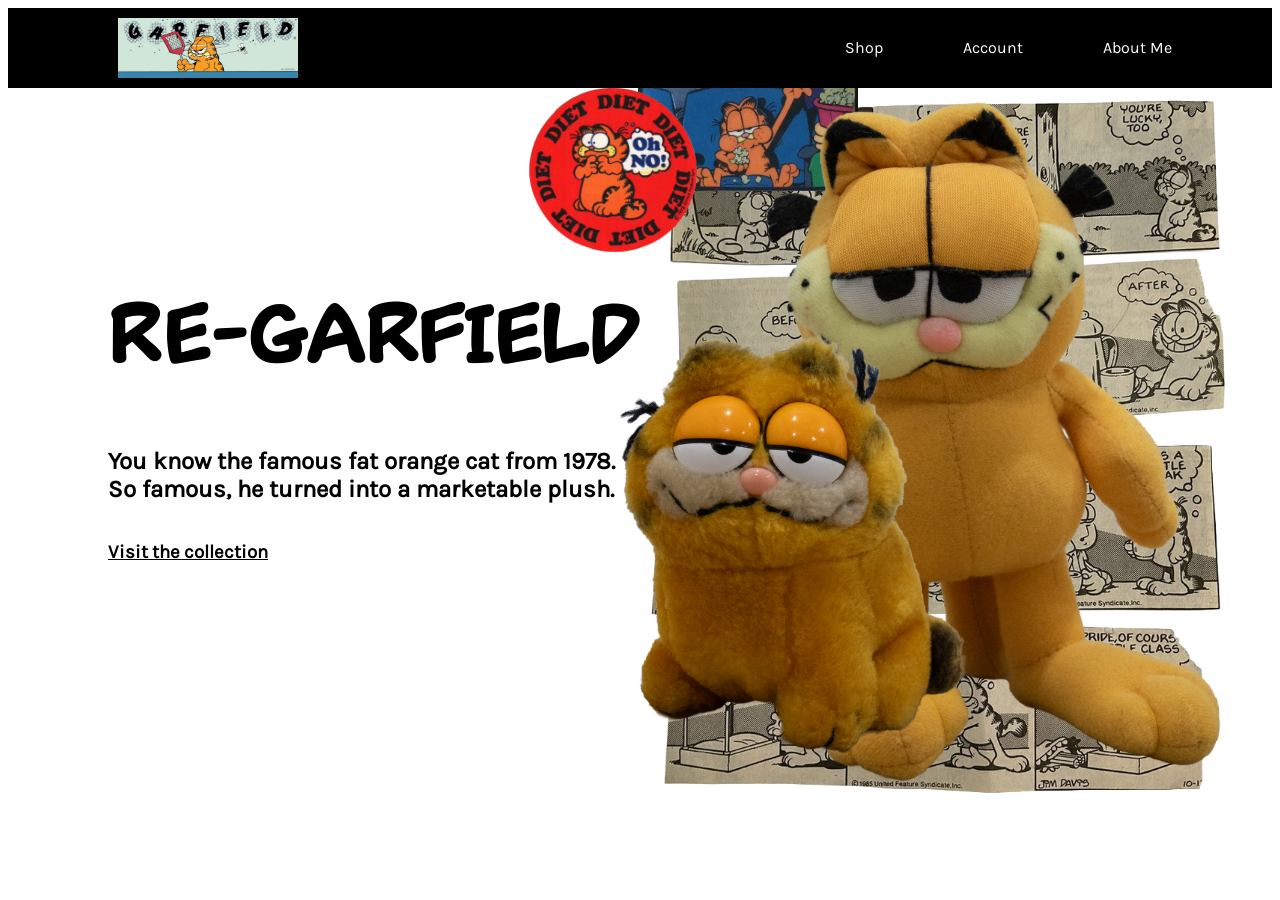
<file: index.html>
<!DOCTYPE html>
<html>
    <head>
        <meta charset="utf-8">
        <meta http-equiv="X-UA-Compatible" content="IE=edge">
        <title>The Blog</title>
        <meta name="description" content="">
        <meta name="viewport" content="width=device-width, initial-scale=1">
        <link rel="stylesheet" href="homestyle.css">
    </head>
    <body>

        <!-- NAVIGATIONS -->
        <section class="navigation">

            <!-- LOGO -->
            <img src="img/garfield_banner_logo.gif" class="logo">
            
            <!-- LINKS -->
             <div class="nav-links">
                <a href="shop.html" class="nav-link">Shop</a>
                <a href="account.html" class="nav-link">Account</a>
                <a href="aboutme.html" class="nav-link">About Me</a>
            </div>
        </section>

        <!-- BANNER -->
        <div class="banner">
            <h1>RE-GARFIELD</h1>
            <h2>You know the famous fat orange cat from 1978.<br>So famous, he turned into a marketable plush.</h2>
            <h3><a href="shop.html">Visit the collection</a></h3>
        </div>
        <img id="minigarfield" src="img/big_minigarfield.png">
        <img id="hugegarfield" src="img/big_tallgarfield.png">
        <img id="redsticker" src="img/redsticker.png">
        <img id="popcorngarfield" src="img/popcorn.jpg">
        <img id="comicstrip" src="img/comic_background.png">
    </body>
</html>
</file>
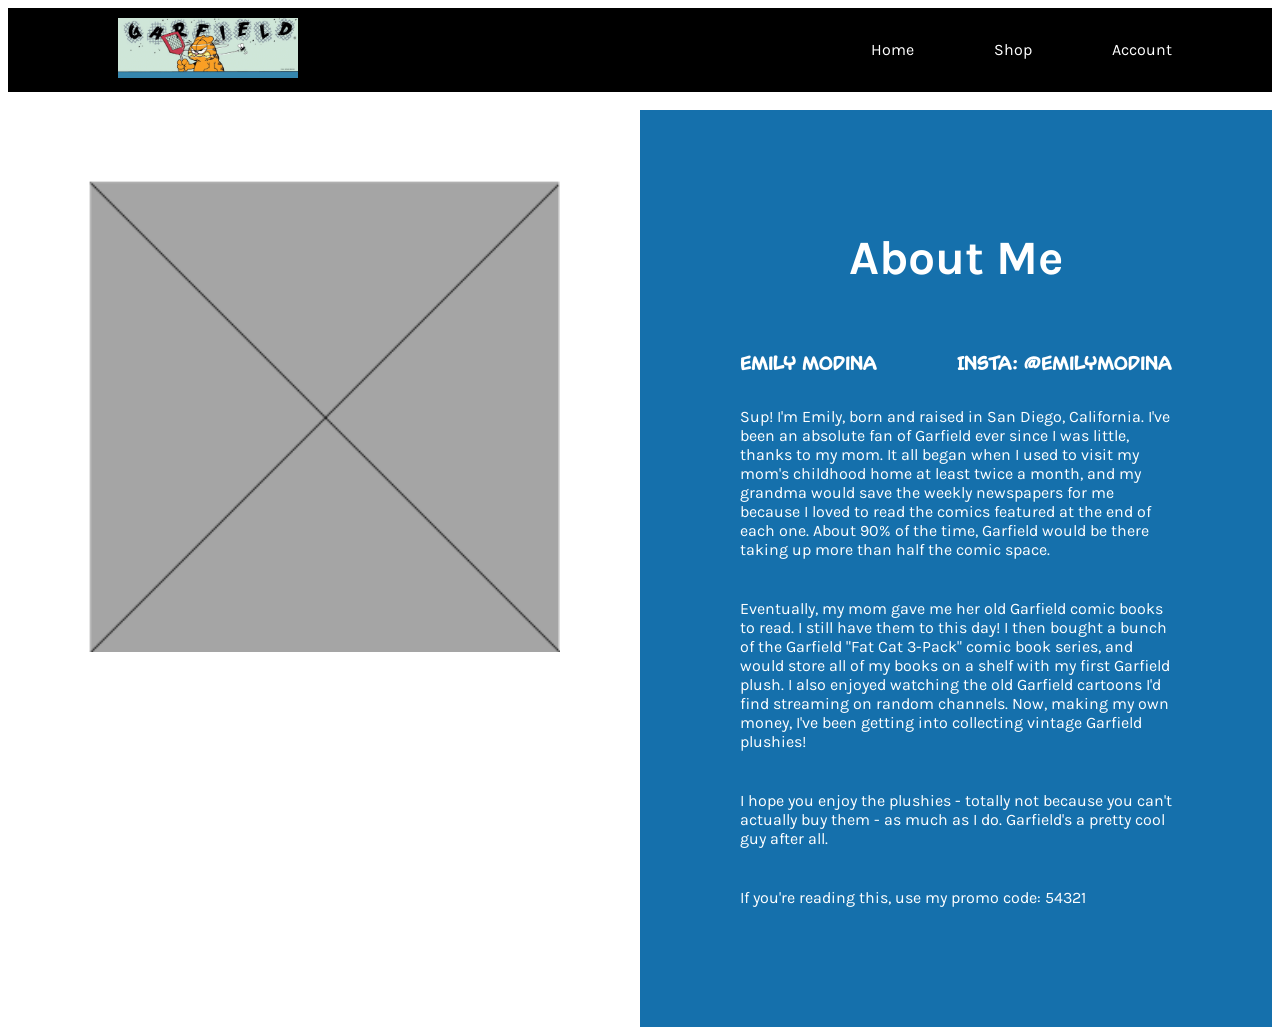
<file: aboutme.html>
<!DOCTYPE html>
<html>
    <head>
        <meta charset="utf-8">
        <meta http-equiv="X-UA-Compatible" content="IE=edge">
        <title>Blog About Me</title>
        <meta name="description" content="">
        <meta name="viewport" content="width=device-width, initial-scale=1">
        <link rel="stylesheet" href="aboutmestyle.css">
    </head>
    <body>
       <!-- NAVIGATIONS -->
        <section class="navigation">

            <!-- LOGO -->
            <a href="index.html"><img src="img/garfield_banner_logo.gif" class="logo"></a>
            
            <!-- LINKS -->
             <div class="nav-links">
                <a href="index.html" class="nav-link">Home</a>
                <a href="shop.html" class="nav-link">Shop</a>
                <a href="account.html" class="nav-link">Account</a>
            </div>
        </section>

        <br>

    <div class="about-page">

        <!-- LEFT HALF OF GRID -->
        <div class="photo-side">
            <img src="img/img.png" alt="Photo of me" class="about-img">
        </div>

        <!-- RIGHT HALF OF GRID -->
        <section class="text-side">
            <h1>About Me</h1>

            <div class="info-row">
                <h3>Emily Modina</h3>
                <h3>Insta: @emilymodina</h3>
            </div>

            <p>Sup! I'm Emily, born and raised in San Diego, California. I've been an absolute fan of Garfield ever since I was little, thanks to my mom. It all began when I used to visit my mom's childhood home at least twice a month, and my grandma would save the weekly newspapers for me because I loved to read the comics featured at the end of each one. About 90% of the time, Garfield would be there taking up more than half the comic space.</p>
            <p>Eventually, my mom gave me her old Garfield comic books to read. I still have them to this day! I then bought a bunch of the Garfield "Fat Cat 3-Pack" comic book series, and would store all of my books on a shelf with my first Garfield plush. I also enjoyed watching the old Garfield cartoons I'd find streaming on random channels. Now, making my own money, I've been getting into collecting vintage Garfield plushies!</p>
            <P>I hope you enjoy the plushies - totally not because you can't actually buy them - as much as I do. Garfield's a pretty cool guy after all.</P>
            <p>If you're reading this, use my promo code: 54321</p>
        </section>

    </div>

    </body>
</html>
</file>
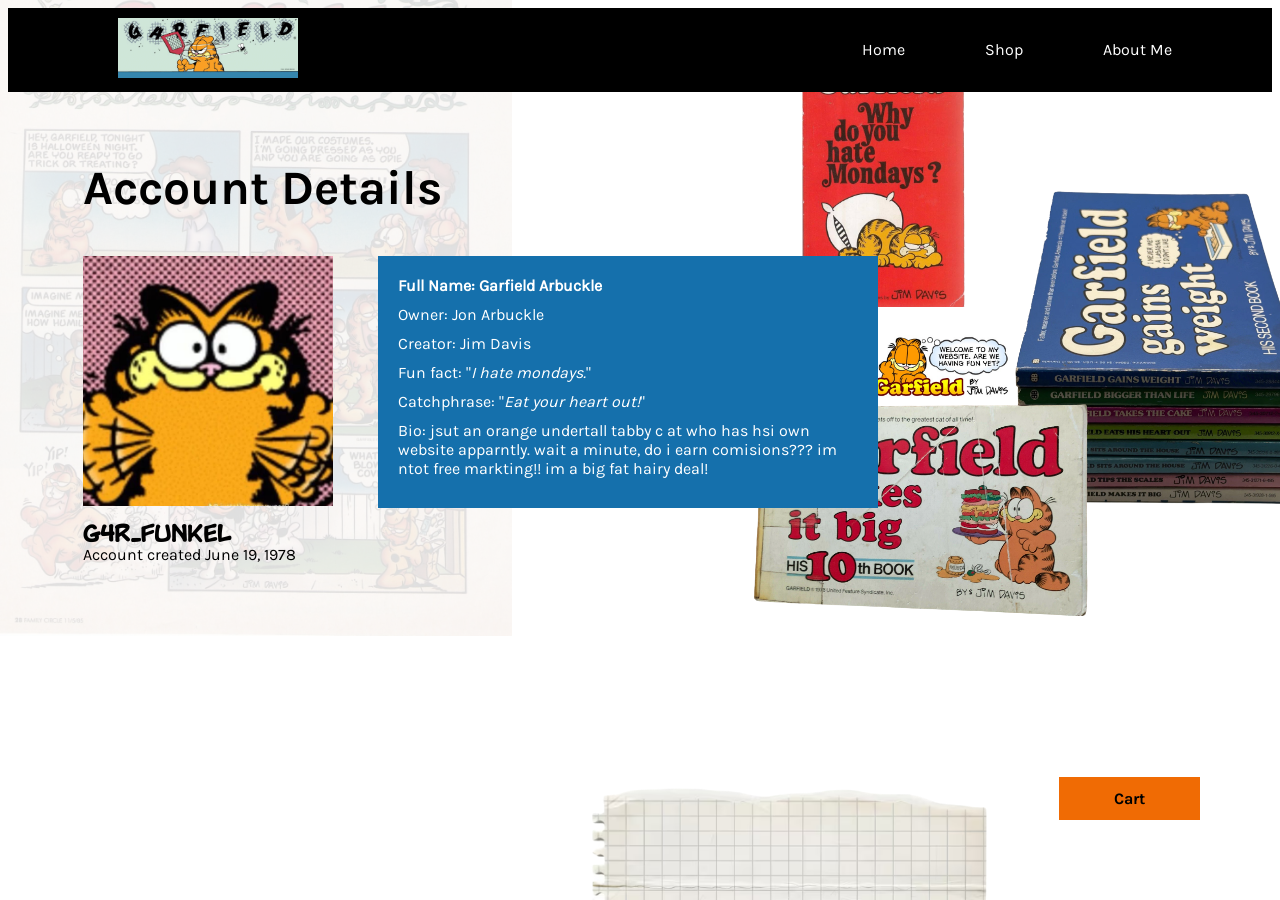
<file: account.html>
<!DOCTYPE html>
<html>
    <head>
        <meta charset="utf-8">
        <meta http-equiv="X-UA-Compatible" content="IE=edge">
        <title>Blog Account</title>
        <meta name="description" content="">
        <meta name="viewport" content="width=device-width, initial-scale=1">
        <link rel="stylesheet" href="accountstyle.css">
    </head>
    <body>
       <!-- NAVIGATIONS -->
        <section class="navigation">

            <!-- LOGO -->
            <a href="index.html"><img src="img/garfield_banner_logo.gif" class="logo"></a>
            
            <!-- LINKS -->
             <div class="nav-links">
                <a href="index.html" class="nav-link">Home</a>
                <a href="shop.html" class="nav-link">Shop</a>
                <a href="aboutme.html" class="nav-link">About Me</a>
            </div>
        </section>

        <br>
        <!-- ACCOUNT STUFF -->
        <div class="account-page">

            <h1>Account Details</h1>

            <div class="account-content">

                <!-- LEFT: PIC + NAME -->
                <div class="profile">
                    <img src="img/garfield_pfp.jpg" alt="Profile picture" class="profile-img">
                    <h2>g4r_funkel</h2>
                    <p>Account created June 19, 1978</p>
                </div>

                <!-- RIGHT: DESCRIPTION BOX -->
                <div class="details-box">
                    <p><strong>Full Name: Garfield Arbuckle</strong></p>
                    <p>Owner: Jon Arbuckle</p>
                    <p>Creator: Jim Davis</p>
                    <p>Fun fact: "<em>I hate mondays.</em>"</p>
                    <p>Catchphrase: "<em>Eat your heart out!</em>"</p>
                    <p>Bio: jsut an orange undertall tabby c at who has hsi own website apparntly. wait a minute, do i earn comisions??? im ntot free markting!! im a big fat hairy deal!</p>
                </div>

            </div>

            <!-- CART BUTTON -->
            <a href="cart.html" class="cart-btn">Cart</a>

        </div>

        <!-- IMAGES -->
         <img id="book" src="img/book.png">
         <img id="website" src="img/website.jpg">
        <img id="books" src="img/books.png">
        <img id="red" src="img/red.png">
        <img id="paper1" src="img/paper1.png">
        <img id="trickortreat" src="img/trickortreat.jpg">

    </body>
</html>
</file>
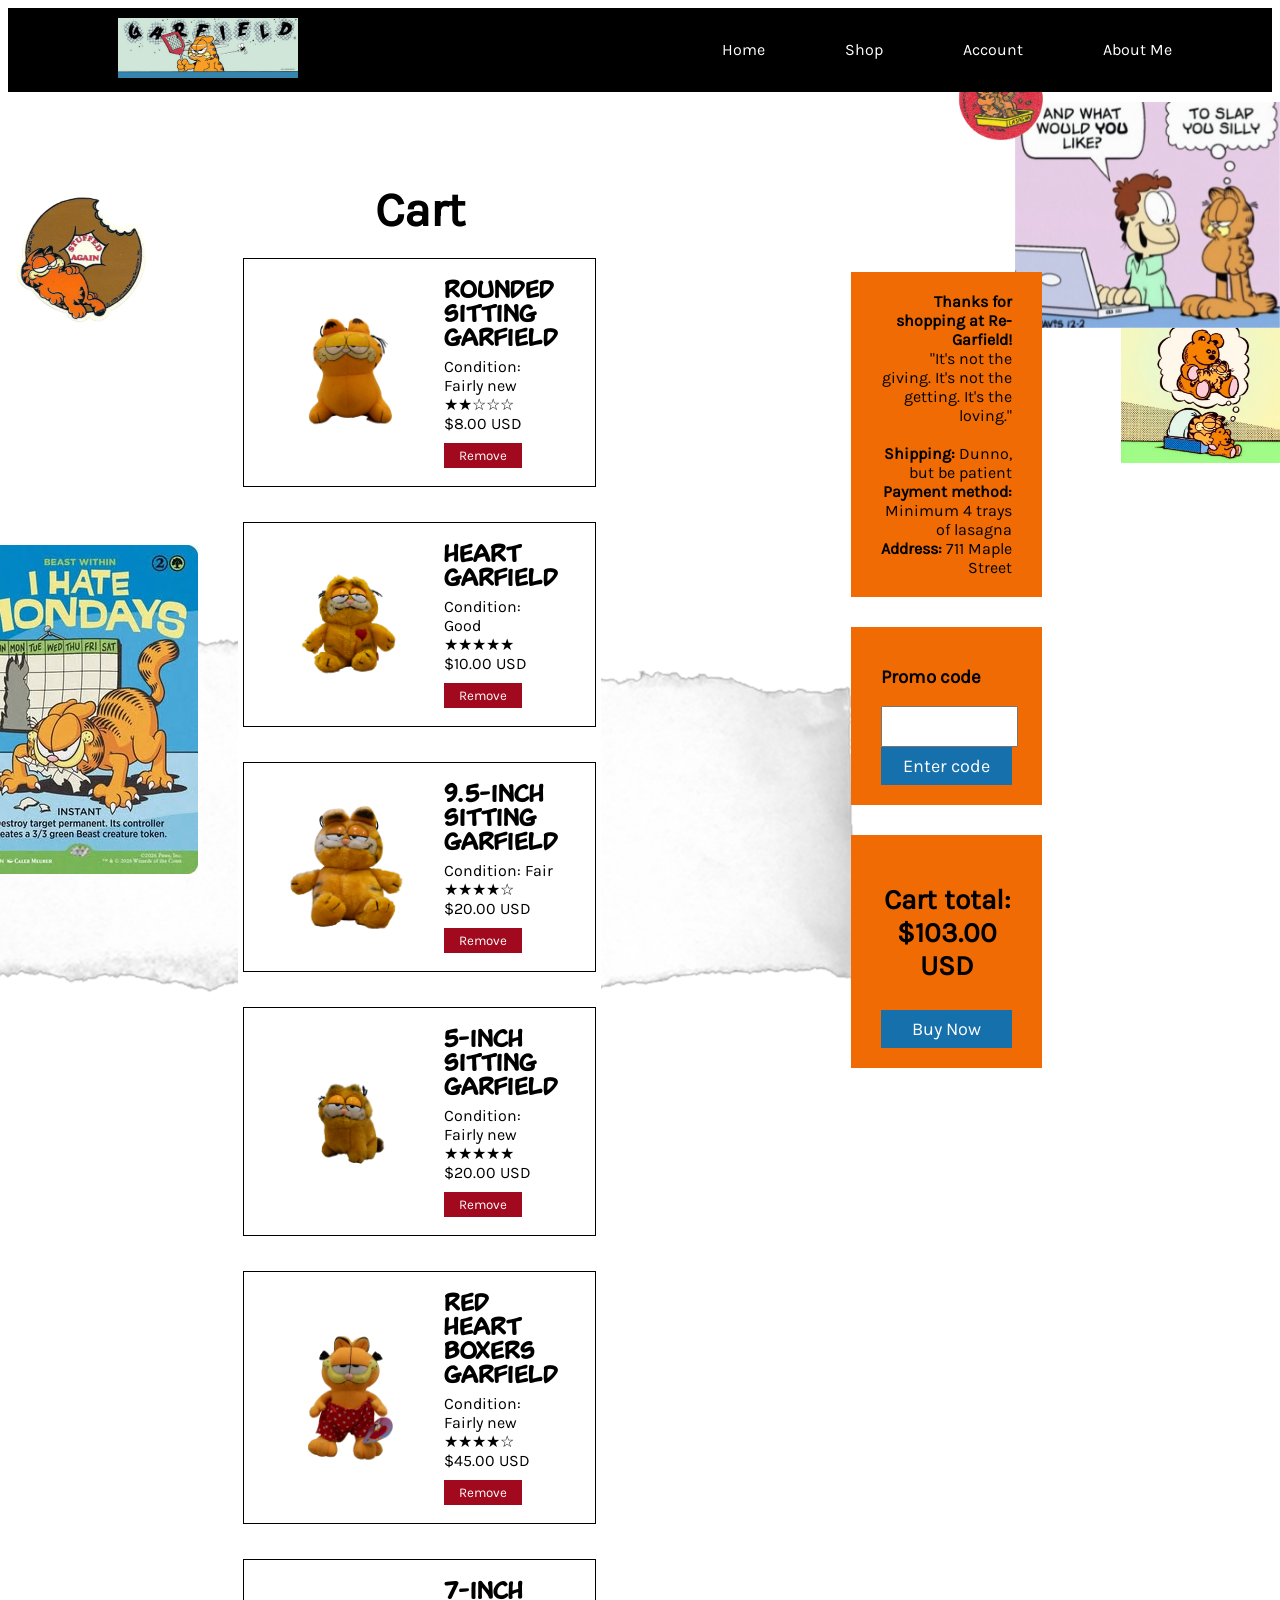
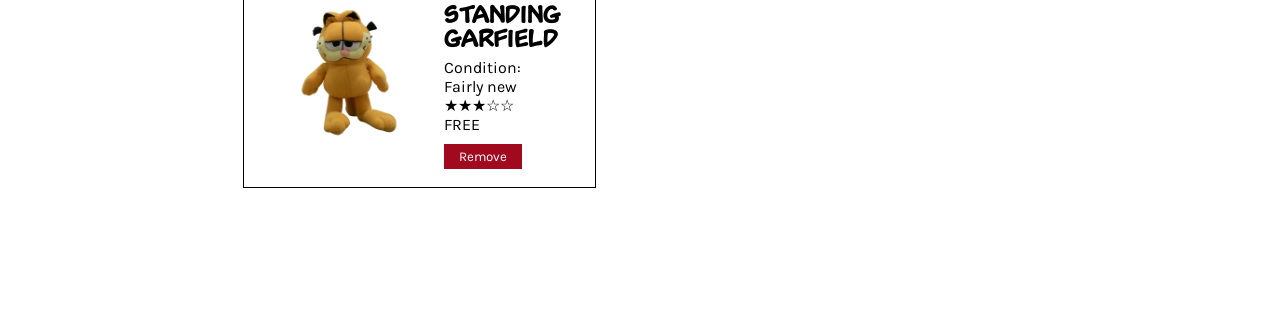
<file: cart.html>
<!DOCTYPE html>
<html>
    <head>
        <meta charset="utf-8">
        <meta http-equiv="X-UA-Compatible" content="IE=edge">
        <title>Blog Cart</title>
        <meta name="description" content="">
        <meta name="viewport" content="width=device-width, initial-scale=1">
        <link rel="stylesheet" href="cartstyle.css">
    </head>
    <body>
        <!-- NAVIGATIONS -->
        <section class="navigation">

            <!-- LOGO -->
            <a href="index.html"><img src="img/garfield_banner_logo.gif" class="logo"></a>
            
            <!-- LINKS -->
             <div class="nav-links">
                <a href="index.html" class="nav-link">Home</a>
                <a href="shop.html" class="nav-link">Shop</a>
                <a href="account.html" class="nav-link">Account</a>
                <a href="aboutme.html" class="nav-link">About Me</a>
            </div>
        </section>

        <!-- IMGS -->
         <img id="slapsilly" src="img/slapsilly.jpg">
         <img id="sleepypookie" src="img/sleepypookie.jpg">
         <img id="donut" src="img/donut.png">
         <img id="paper2" src="img/paper2.png">
         <img id="hatemondays" src="img/hatemondays.jpg">
         <img id="lasagna" src="img/lasagna.png">

        <!-- CART -->

        <div class="cart-page">

            <!-- LEFT COLUMN -->
            <section class="cart">
                <h1>Cart</h1>

                <div class="cart-item" data-price="8">
                    <img src="img/widegarfield.png" alt="Rounded Sitting Garfield" class="item-img">
                    <div class="item-info">
                        <h2>Rounded Sitting Garfield</h2>
                        <p>Condition: Fairly new</p>
                        <p>★★☆☆☆</p>
                        <p class="price">$8.00 USD</p>
                        <button class="remove-btn" onclick="removeItem(this)">Remove</button>
                    </div>
                </div>

                <div class="cart-item" data-price="10">
                    <img src="img/heartgarfield.png" alt="Heart Garfield" class="item-img">
                    <div class="item-info">
                        <h2>Heart Garfield</h2>
                        <p>Condition: Good</p>
                        <p>★★★★★</p>
                        <p class="price">$10.00 USD</p>
                        <button class="remove-btn" onclick="removeItem(this)">Remove</button>
                    </div>
                </div>

                <div class="cart-item" data-price="20">
                    <img src="img/tallgarfield.png" alt="9.5-inch Sitting Garfield" class="item-img">
                    <div class="item-info">
                        <h2>9.5-inch Sitting Garfield</h2>
                        <p>Condition: Fair</p>
                        <p>★★★★☆</p>
                        <p class="price">$20.00 USD</p>
                        <button class="remove-btn" onclick="removeItem(this)">Remove</button>
                    </div>
                </div>

                <div class="cart-item" data-price="20">
                    <img src="img/smallgarfield.png" alt="5-inch Sitting Garfield" class="item-img">
                    <div class="item-info">
                        <h2>5-inch Sitting Garfield</h2>
                        <p>Condition: Fairly new</p>
                        <p>★★★★★</p>
                        <p class="price">$20.00 USD</p>
                        <button class="remove-btn" onclick="removeItem(this)">Remove</button>
                    </div>
                </div>

                <div class="cart-item" data-price="45">
                    <img src="img/boxergarfield.png" alt="Red Heart Boxers Garfield" class="item-img">
                    <div class="item-info">
                        <h2>Red Heart Boxers Garfield</h2>
                        <p>Condition: Fairly new</p>
                        <p>★★★★☆</p>
                        <p class="price">$45.00 USD</p>
                        <button class="remove-btn" onclick="removeItem(this)">Remove</button>
                    </div>
                </div>

                <div class="cart-item" data-price="0">
                    <img src="img/standinggarfield.png" alt="7-inch Standing Garfield" class="item-img">
                    <div class="item-info">
                        <h2>7-inch Standing Garfield</h2>
                        <p>Condition: Fairly new</p>
                        <p>★★★☆☆</p>
                        <p class="price">FREE</p>
                        <button class="remove-btn" onclick="removeItem(this)">Remove</button>
                    </div>
                </div>

            </section>

            <!-- RIGHT COLUMN -->
            <div class="sidebar">

                <div class="info-box">
                    <p><strong>Thanks for shopping at Re-Garfield!</strong><br>"It's not the giving. It's not the getting. It's the loving."<br><br><strong>Shipping:</strong> Dunno, but be patient<br><strong>Payment method:</strong> Minimum 4 trays of lasagna<br><strong>Address:</strong> 711 Maple Street</p>
                </div>

                <div class="promo-box">
                    <h3>Promo code</h3>
                    <input type="text" class="promo-input" id="promo-input">
                    <button class="btn" id="promo-btn" onclick="applyPromo()">Enter code</button>
                </div>

                <div class="total-box">
                    <h3>Cart total: $<span id="cart-total">0.00</span> USD</h3>
                    <button class="btn" id="buy-btn" onclick="buyNow()">Buy Now</button>
                </div>

            </div>

        </div>

        <script src="cartjava.js"></script>

        </body>
</html>
</file>
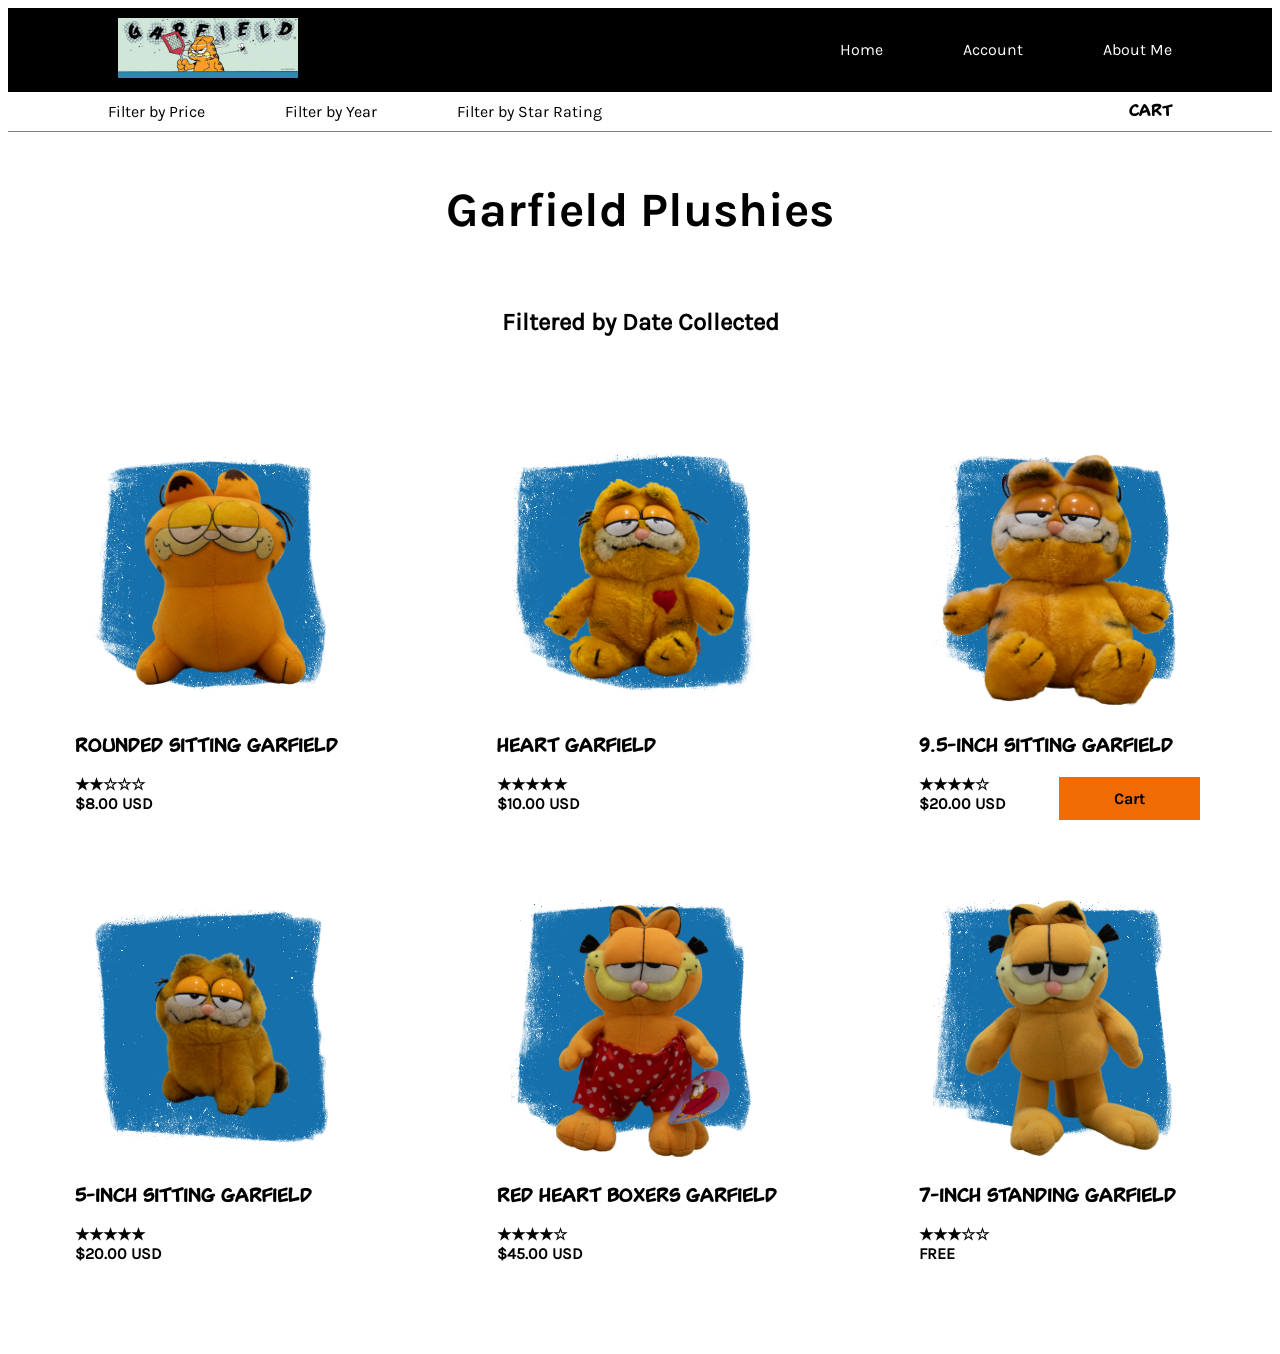
<file: shop.html>
<!DOCTYPE html>
<html>
    <head>
        <meta charset="utf-8">
        <meta http-equiv="X-UA-Compatible" content="IE=edge">
        <title>Blog Shop</title>
        <meta name="description" content="">
        <meta name="viewport" content="width=device-width, initial-scale=1">
        <link rel="stylesheet" href="shopstyle.css">
    </head>
    <body>
        <script src="shopjava.js"></script>

       <!-- NAVIGATION -->
        <section class="navigation">
            <a href="index.html"><img src="img/garfield_banner_logo.gif" class="logo"></a>
            
             <div class="nav-links">
                <a href="index.html" class="nav-link">Home</a>
                <a href="account.html" class="nav-link">Account</a>
                <a href="aboutme.html" class="nav-link">About Me</a>
            </div>
        </section>

        <!-- NAVIGATION 2 -->
        <section class="navigation2">
            
             <div class="nav-links2">
                <a class="nav-link2" onclick="sortItems('price')">Filter by Price</a>
                <a class="nav-link2" onclick="sortItems('year')">Filter by Year</a>
                <a class="nav-link2" onclick="sortItems('rating')">Filter by Star Rating</a>
            </div>

            <div class="nav-cart">
                <a href="cart.html" class="nav-cart1"><strong>Cart</strong></a>
            </div>

        </section>


        <!-- SHOP HEADING -->
        <div class="headline">
            <h1>Garfield Plushies</h1>
            <br>
            <h2><span id="filter-text">Filtered by Date Collected</span> <span id="reset-x" onclick="resetFilter()">✖</span></h2>
        </div>
        <br>
        <br>
        <br>

        <!-- SHOP GRID -->
        <div class="grid">
            <div class="item item1" data-order="1" data-price="8" data-year="1981" data-rating="2">
                <div class="img-hover" tabindex="0">
                    <img src="img/widegarfield.png" class="png">
                    <img src="img/widegarfield.gif" class="gif">
                    <img src="img/blue1.png" class="blue">

                    <div class="info-box">
                        <h3>Rounded Sitting Garfield</h3>
                        <p><strong>Dimensions:</strong> 6” x 5” x 6”</p>
                        <p><strong>Material:</strong> Polyester</p>
                        <p><strong>Condition:</strong> Fairly new</p>
                        <p>I got this big guy off Etsy from my favorite seller. He was definitely built a little different from everybody else, and could probably end up as a large dog toy for how durable he is. Sorry, Odie.</p>
                    </div>

                </div>
                <h3>Rounded Sitting Garfield</h3>
                <h4>★★☆☆☆<br>$8.00 USD</h4>
            </div>

            <div class="item item2" data-order="2" data-price="10" data-year="1980" data-rating="5">
                <div class="img-hover" tabindex="0">
                    <img src="img/heartgarfield.png" class="png">
                    <img src="img/heartgarfield.gif" class="gif">
                    <img src="img/blue2.png" class="blue">

                    <div class="info-box">
                        <h3>Heart Garfield</h3>
                        <p><strong>Dimensions:</strong> 3” x 4.5” x 5”</p>
                        <p><strong>Material:</strong> Polyester, Plastic, Nylon</p>
                        <p><strong>Condition:</strong> Good</p>
                        <p>My absolute favorite plush so far, of course from my favorite seller on Etsy. Extremely cute, portable, but shows some wear in the eyes. Still looks silly to me, though!</p>
                    </div>

                </div>
                <h3>Heart Garfield</h3>
                <h4>★★★★★<br>$10.00 USD</h4>
            </div>

            <div class="item item3" data-order="3" data-price="20" data-year="1981" data-rating="4">
                <div class="img-hover" tabindex="0">
                    <img src="img/tallgarfield.png" class="png">
                    <img src="img/tallgarfield.gif" class="gif">
                    <img src="img/blue3.png" class="blue">

                    <div class="info-box">
                        <h3>9.5-inch Sitting Garfield</h3>
                        <p><strong>Dimensions:</strong> 7.5” x 5” x 9.5”</p>
                        <p><strong>Material:</strong> Polyester, Plastic</p>
                        <p><strong>Condition:</strong> Fair</p>
                        <p>Another one bought from my favorite Etsy seller. He's my biggest plush so far, and sits very well compared to my smaller ones. Unfortunately, most of his orange has faded from sun exposure.</p>
                    </div>

                </div>
                <h3>9.5-inch Sitting Garfield</h3>
                <h4>★★★★☆<br>$20.00 USD</h4>
            </div>

            <div class="item item4" data-order="4" data-price="20" data-year="1981" data-rating="5">
                <div class="img-hover" tabindex="0">
                    <img src="img/smallgarfield.png" class="png">
                    <img src="img/smallgarfield.gif" class="gif">
                    <img src="img/blue4.png" class="blue">

                    <div class="info-box">
                        <h3>5-inch Sitting Garfield</h3>
                        <p><strong>Dimensions:</strong> 3.5” x 4.5” x 5”</p>
                        <p><strong>Material:</strong> Polyester, Plastic</p>
                        <p><strong>Condition:</strong> Fairly new</p>
                        <p>My first purchase from my favorite Etsy seller, this one's my first plush from 1981. Everything's in good condition, the orange has just faded a tiny bit from the sun. Other than that, he's pretty awesome.</p>
                    </div>

                </div>
                <h3>5-inch Sitting Garfield</h3>
                <h4>★★★★★<br>$20.00 USD</h4>
            </div>

            <div class="item item5" data-order="5" data-price="45" data-year="1990" data-rating="4">
                <div class="img-hover" tabindex="0">
                    <img src="img/boxergarfield.png" class="png">
                    <img src="img/boxergarfield.gif" class="gif">
                    <img src="img/blue5.png" class="blue">

                    <div class="info-box">
                        <h3>Red Heart Boxers Garfield</h3>
                        <p><strong>Dimensions:</strong> 4.5” x 4.5” x 7”</p>
                        <p><strong>Material:</strong> Polyester, Nylon</p>
                        <p><strong>Condition:</strong> Fairly new</p>
                        <p>This guy was actually gifted to me for my birthday! He was collected from Blue Bin Vintage on Haight. No blemishes because he's been taken well care of before me, and the tag is still intact!</p>
                    </div>

                </div>
                <h3>Red Heart Boxers Garfield</h3>
                <h4>★★★★☆<br>$45.00 USD</h4>
            </div>

            <div class="item item6" data-order="6" data-price="0" data-year="1999" data-rating="3">
                <div class="img-hover" tabindex="0">
                    <img src="img/standinggarfield.png" class="png">
                    <img src="img/standinggarfield.gif" class="gif">
                    <img src="img/blue6.png" class="blue">

                    <div class="info-box">
                        <h3>7-inch Standing Garfield</h3>
                        <p><strong>Dimensions:</strong> 4.5” x 4” x 7”</p>
                        <p><strong>Material:</strong> Polyester, Nylon</p>
                        <p><strong>Condition:</strong> Fairly new</p>
                        <p>This was my first ever Garfield plush! He came from my mom's childhood home when we were helping my grandma move out. I found him in a pile of old plushies and decided to keep him. Past me knew what's up.</p>
                    </div>

                </div>
                <h3>7-inch Standing Garfield</h3>
                <h4>★★★☆☆<br>FREE</h4>
            </div>

            <!-- CART BUTTON -->
            <a href="cart.html" class="cart-btn">Cart</a>

        </div>
        <br>
        <br>
    </body>
</html>
</file>
<file: homestyle.css>
/* FONTS */

@font-face{
    font-family: KarlaRegular;
    src: url(fonts/Karla-Regular.ttf)
}

@font-face{
    font-family: GarfieldSans;
    src: url(fonts/GarfieldSans.ttf)
}

body{
    background-color: white
}

/* NAVIGATION */

.navigation{
    display: flex;
    position: sticky;
    top: 0;
    z-index: 100;
    background-color: black;
    align-items: center;
    justify-content: space-between;
    padding: 10px 50px;
}

.logo{
    margin-left: 60px;
    margin-right: auto;
    max-width: 20vh;
}

.nav-links{
    display: flex;
    gap: 80px;
    margin-right: 50px;
    margin-left: auto;
}

.nav-link{
    text-decoration: none;
    color: white;
    font-family: KarlaRegular;
    transition: color 0.2s ease;
}

.nav-link:hover{
    color: #A1091E;
}

/* BANNER IMAGE */

.banner{
    display: flex;
    flex-direction: column;
    margin-top: 12%;
    margin-bottom: auto;
}

/* TEXT */

h1{
    font-family: GarfieldSans;
    font-size: 80px;
    margin-left: 100px;
}

h2{
    font-family: KarlaRegular;
    margin-left: 100px;
}

h3 a{
    font-family: KarlaRegular;
    margin-left: 100px;
    text-decoration: underline;
    color: black;
}

/* IMGS */

#minigarfield{
    position: fixed;
    z-index: -1;
    top: 22.3vw;
    right: 19%;
    max-height: 39.6vw;
}

#hugegarfield{
    position: fixed;
    z-index: -2;
    top: 3.4vw;
    right: 2.5%;
    max-height: 59.4vw;
}

#redsticker{
    position: fixed;
    z-index: -3;
    top: 6vw;
    right: 45%;
    max-height: 14.3vw;
}

#popcorngarfield{
    position: fixed;
    z-index: -4;
    top: 2.5vw;
    right: 33%;
    max-height: 12.4vw;
}

#comicstrip{
    position: fixed;
    z-index: -5;
    top: 2.5vw;
    right: 3%;
    max-height: 64.3vw;
}
</file>
<file: aboutmestyle.css>
/* FONTS */

@font-face{
    font-family: KarlaRegular;
    src: url(fonts/Karla-Regular.ttf)
}

@font-face{
    font-family: KarlaBold;
    src: url(fonts/Karla-Bold.ttf)
}

@font-face{
    font-family: GarfieldSans;
    src: url(fonts/GarfieldSans.ttf)
}

/* NAVIGATION */

.navigation{
    display: flex;
    position: sticky;
    top: 0;
    z-index: 100;
    background-color: black;
    align-items: center;
    justify-content: space-between;
    padding: 10px 50px;
}

.logo{
    margin-left: 60px;
    margin-right: auto;
    max-width: 20vh;
}

.nav-links{
    display: flex;
    gap: 80px;
    margin-right: 50px;
    margin-left: auto;
}

.nav-link{
    text-decoration: none;
    color: white;
    font-family: KarlaRegular;
    transition: color 0.2s ease;
}

.nav-link:hover{
    color: #A1091E;
}

/* ABOUT ME */

.about-page {
    display: grid;
    grid-template-columns: 1fr 1fr;
    min-height: 100vh;
}

/* LEFT HALF OF GRID */

.photo-side {
    padding: 70px 80px;
}

.about-img {
    width: 100%;
    height: auto;
}

/* RIGHT HALF OF GRID */

.text-side {
    background-color: #1570AC;
    padding: 80px 100px;
}

.text-side h1 {
    text-align: center;
    font-size: 48px;
    margin-bottom: 50px;
    font-family: KarlaBold;
    color: white;
}

.info-row {
    display: flex;
    justify-content: space-between;
    font-family: GarfieldSans;
    color: white;
}

.text-side p {
    margin-bottom: 40px;
    font-family: KarlaRegular;
    color: white;
}
</file>
<file: accountstyle.css>
/* FONTS */

@font-face{
    font-family: KarlaRegular;
    src: url(fonts/Karla-Regular.ttf)
}

@font-face{
    font-family: KarlaBold;
    src: url(fonts/Karla-Bold.ttf)
}

@font-face{
    font-family: GarfieldSans;
    src: url(fonts/GarfieldSans.ttf)
}

/* NAVIGATION */

.navigation{
    display: flex;
    position: sticky;
    top: 0;
    z-index: 100;
    background-color: black;
    align-items: center;
    justify-content: space-between;
    padding: 10px 50px;
}

.logo{
    margin-left: 60px;
    margin-right: auto;
    max-width: 20vh;
}

.nav-links{
    display: flex;
    gap: 80px;
    margin-right: 50px;
    margin-left: auto;
}

.nav-link{
    text-decoration: none;
    color: white;
    font-family: KarlaRegular;
    transition: color 0.2s ease;
}

.nav-link:hover{
    color: #A1091E;
}

/* ACCOUNT */

.account-page {
    padding: 50px 75px;
}

.account-page h1 {
    font-family: KarlaBold;
    font-size: 48px;
    margin: 0 0 40px;
}

/* 2 COLUMN GRID */
.account-content {
    display: grid;
    grid-template-columns: 250px 500px;
    column-gap: 45px;
    align-items: start;
}

/* LEFT SIDE GRID */

.profile-img {
    width: 250px;
    height: 250px;
    object-fit: cover;
    display: block;
}

.profile h2 {
    font-family: GarfieldSans;
    margin: 15px 0 0;
}

.profile p {
    font-family: KarlaRegular;
    margin: 0;
}

/* RIGHT SIDE GRID */

.details-box {
    background-color: #1570AC;
    padding: 20px;
    min-height: 210px;
}

.details-box p {
    font-family: KarlaRegular;
    margin: 0 0 10px;
    color: white;
}

/* CART BUTTON */

.cart-btn {
    position: fixed;
    bottom: 80px;
    right: 80px;
    z-index: 100;
    padding: 12px 55px;
    background-color: #F06B04;
    color: black;
    text-decoration: none;
    font-family: KarlaBold;
}

/* IMAGES */

#book{
    position: fixed;
    z-index: -2;
    top: 29.7vw;
    right: 13%;
    max-height: 19.8vw;
}

#website{
    position: fixed;
    z-index: -2;
    top: 26.2vw;
    right: 21%;
    max-height: 4.9vw;
}

#books{
    position: fixed;
    z-index: -3;
    top: 12.4vw;
    right: -5%;
    max-height: 29.7vw;
}

#red{
    position: fixed;
    z-index: -4;
    top: 4.5vw;
    right: 23%;
    max-height: 19.8vw;
}

#paper1{
    position: fixed;
    z-index: -5;
    bottom: -8.4vw;
    right: 20%;
    max-height: 19.8vw;
}

#trickortreat{
    position: fixed;
    z-index: -6;
    top: -4vw;
    left: 0%;
    max-width: 40vw;
    opacity: 15%;
}
</file>
<file: cartstyle.css>
/* FONTS */

@font-face{
    font-family: KarlaRegular;
    src: url(fonts/Karla-Regular.ttf)
}

@font-face{
    font-family: GarfieldSans;
    src: url(fonts/GarfieldSans.ttf)
}

/* TYPE */

h3{
    font-family: KarlaRegular;
}

h2{
    font-family: GarfieldSans;
}

p{
    font-family: KarlaRegular;
}

button{
    font-family: KarlaRegular
}

/* NAVIGATION */

.navigation{
    display: flex;
    position: sticky;
    top: 0;
    z-index: 100;
    background-color: black;
    align-items: center;
    justify-content: space-between;
    padding: 10px 50px;
}

.logo{
    margin-left: 60px;
    margin-right: auto;
    max-width: 20vh;
}

.nav-links{
    display: flex;
    gap: 80px;
    margin-right: 50px;
    margin-left: auto;
}

.nav-link{
    text-decoration: none;
    color: white;
    font-family: KarlaRegular;
    transition: color 0.2s ease;
}

.nav-link:hover{
    color: #A1091E;
}

/* CART */

.cart-page {
    display: grid;
    grid-template-columns: 1fr 1fr;
    column-gap: 250px;
    align-items: start;
    padding: 60px 230px;
}

/* LEFT SIDE OF GRID */

.cart {
    background-color: white;
    padding: 10px 5px 40px;
}

.cart h1 {
    text-align: center;
    font-size: 48px;
    margin: 20px 0;
    font-family: KarlaRegular
}

.cart-item {
    display: grid;
    grid-template-columns: 140px 1fr;
    gap: 25px;
    align-items: center;
    border: 1px solid black;
    padding: 18px 35px;
    margin-bottom: 35px;
}

.item-img {
    width: 140px;
    height: 140px;
    object-fit: contain;
}

.item-info h2 {
    margin: 0 0 8px;
}

.item-info p {
    margin: 0;
}

.price {
    margin-top: 25px;
}

/* RIGHT SIDE OF GRID */

.sidebar {
    display: flex;
    flex-direction: column;
    gap: 30px;
    margin-top: 120px;
}

.info-box,
.promo-box,
.total-box {
    background-color: #F06B04;
    padding: 20px 30px;
}

.info-box p {
    text-align: right;
    margin: 0;
}

.promo-input {
    width: 98.5%;
    height: 35px;
}

.btn {
    width: 100%;
    padding: 8px;
    background-color: #1570AC;
    border: none;
    font-size: 18px;
    color: white;
    cursor: pointer;
}

.remove-btn {
    margin-top: 10px;
    padding: 5px 15px;
    background-color: #A1091E;
    color: white;
    border: none;
    cursor: pointer;
}

.total-box h3 {
    text-align: center;
    font-size: 28px;
}

/* IMGS */

#slapsilly{
    position: fixed;
    z-index: -2;
    top: 8vw;
    right: 0%;
    max-height: 17.6vw;
}

#sleepypookie{
    position: fixed;
    z-index: -2;
    top: 25.6vw;
    right: 0%;
    max-height: 10.6vw;
}

#donut{
    position: fixed;
    z-index: -1;
    top: 15vw;
    left: 1%;
    max-height: 10.6vw;
}

#paper2{
    position: fixed;
    z-index: -2;
    bottom: -10vw;
    right: 33%;
    max-width: 100vw;
    
}

#hatemondays{
    position: fixed;
    z-index: -1;
    bottom: 2vw;
    left: -3%;
    max-width: 80vw;
}

#lasagna{
    position: fixed;
    z-index: -1;
    top: 4vw;
    right: 18%;
    max-height: 7.6vw;
}
</file>
<file: shopstyle.css>
/* FONTS */

@font-face{
    font-family: KarlaRegular;
    src: url(fonts/Karla-Regular.ttf)
}

@font-face{
    font-family: KarlaBold;
    src: url(fonts/Karla-Bold.ttf)
}

@font-face{
    font-family: GarfieldSans;
    src: url(fonts/GarfieldSans.ttf)
}

/* NAVIGATION */

.navigation{
    display: flex;
    position: sticky;
    top: 0;
    z-index: 100;
    background-color: black;
    align-items: center;
    justify-content: space-between;
    padding: 10px 50px;
}

.logo{
    margin-left: 60px;
    margin-right: auto;
    max-width: 20vh;
}

.nav-links{
    display: flex;
    gap: 80px;
    margin-right: 50px;
    margin-left: auto;
}

.nav-link{
    text-decoration: none;
    color: white;
    font-family: KarlaRegular;
    transition: color 0.2s ease;
}

.nav-link:hover{
    color: #A1091E;
}

/* NAVIGATION 2 */

.navigation2{
    display: flex;
    position: relative;
    background-color: white;
    border-bottom: 1px solid gray;
    align-items: center;
    justify-content: space-between;
    padding: 10px 10px;
}

.nav-links2{
    display: flex;
    gap: 80px;
    margin-left: 90px;
    margin-right: auto;
}

.nav-link2{
    text-decoration: none;
    color: black;
    font-family: KarlaRegular;
    cursor: pointer;
}

#reset-x {
    display: none;
    cursor: pointer;
    color: #A1091E;
    margin-left: 8px;
}

.nav-cart{
    margin-right: 90px;
    margin-left: auto;
}

.nav-cart1{
    text-decoration: none;
    color: black;
    font-family: GarfieldSans;
    transition: color 0.2s ease;
}

.nav-cart1:hover{
    color: #F06B04;
}

/* ITEM INFO DESCRIPTION BOX */

.img-hover:focus {
    outline: none;
}

.info-box {
    display: none;
    position: fixed;
    bottom: 80px;
    left: 0;
    right: 0;
    margin: 0 auto;
    z-index: 100;
    width: 500px;
    padding: 20px;
    background-color: #F06B04;
    color: black;
    font-family: KarlaRegular;
    text-align: left;
}

.info-box h3 {
    margin-top: 0;
    margin-bottom: 10px;
}

.info-box p {
    margin: 5px 0;
}

.img-hover:focus .info-box {
    display: block;
}

/* EVERYTHING ELSE */

.headline{
    text-align: center;
    margin-top: 50px;
}

h1{
    font-size: 48px;
    font-family: KarlaBold;
}

h2{
    font-family: KarlaRegular;
}

h3{
    font-family: GarfieldSans;
    margin-top: 10px;
    margin-bottom: 0px;
    padding-bottom: 0px;
}

h4{
    font-family: KarlaRegular;
}

.grid{
    display: grid;
    place-items: center;
    min-height: 100vh;
    grid-template-columns: repeat(3,1fr);
    grid-column-gap: 1px;
    grid-auto-flow: row;
}

/* HOVER FOR THE ITEMS */

.img-hover{
    position: relative;
    display: inline-block;
}

.png{
    max-width: 286px;
    max-height: 286px;
}

.gif{
    position: absolute;
    top: -2%;
    left: -4%;
    max-width: 310px;
    max-height: 310px;
    opacity: 0%;
    transition: opacity 0.3 ease;
}

.img-hover:hover .gif{
    opacity: 100%;
}

.img-hover:hover .png{
    opacity: 0%;
}

.img-hover:focus .gif{
    opacity: 100%;
}

.img-hover:focus .png{
    opacity: 0%;
}

.blue{
    position: absolute;
    top: 5%;
    left: 5%;
    z-index: -6;
}

/* CART BUTTON */

.cart-btn {
    position: fixed;
    bottom: 80px;
    right: 80px;
    z-index: 100;
    padding: 12px 55px;
    background-color: #F06B04;
    color: black;
    text-decoration: none;
    font-family: KarlaBold;
}
</file>
